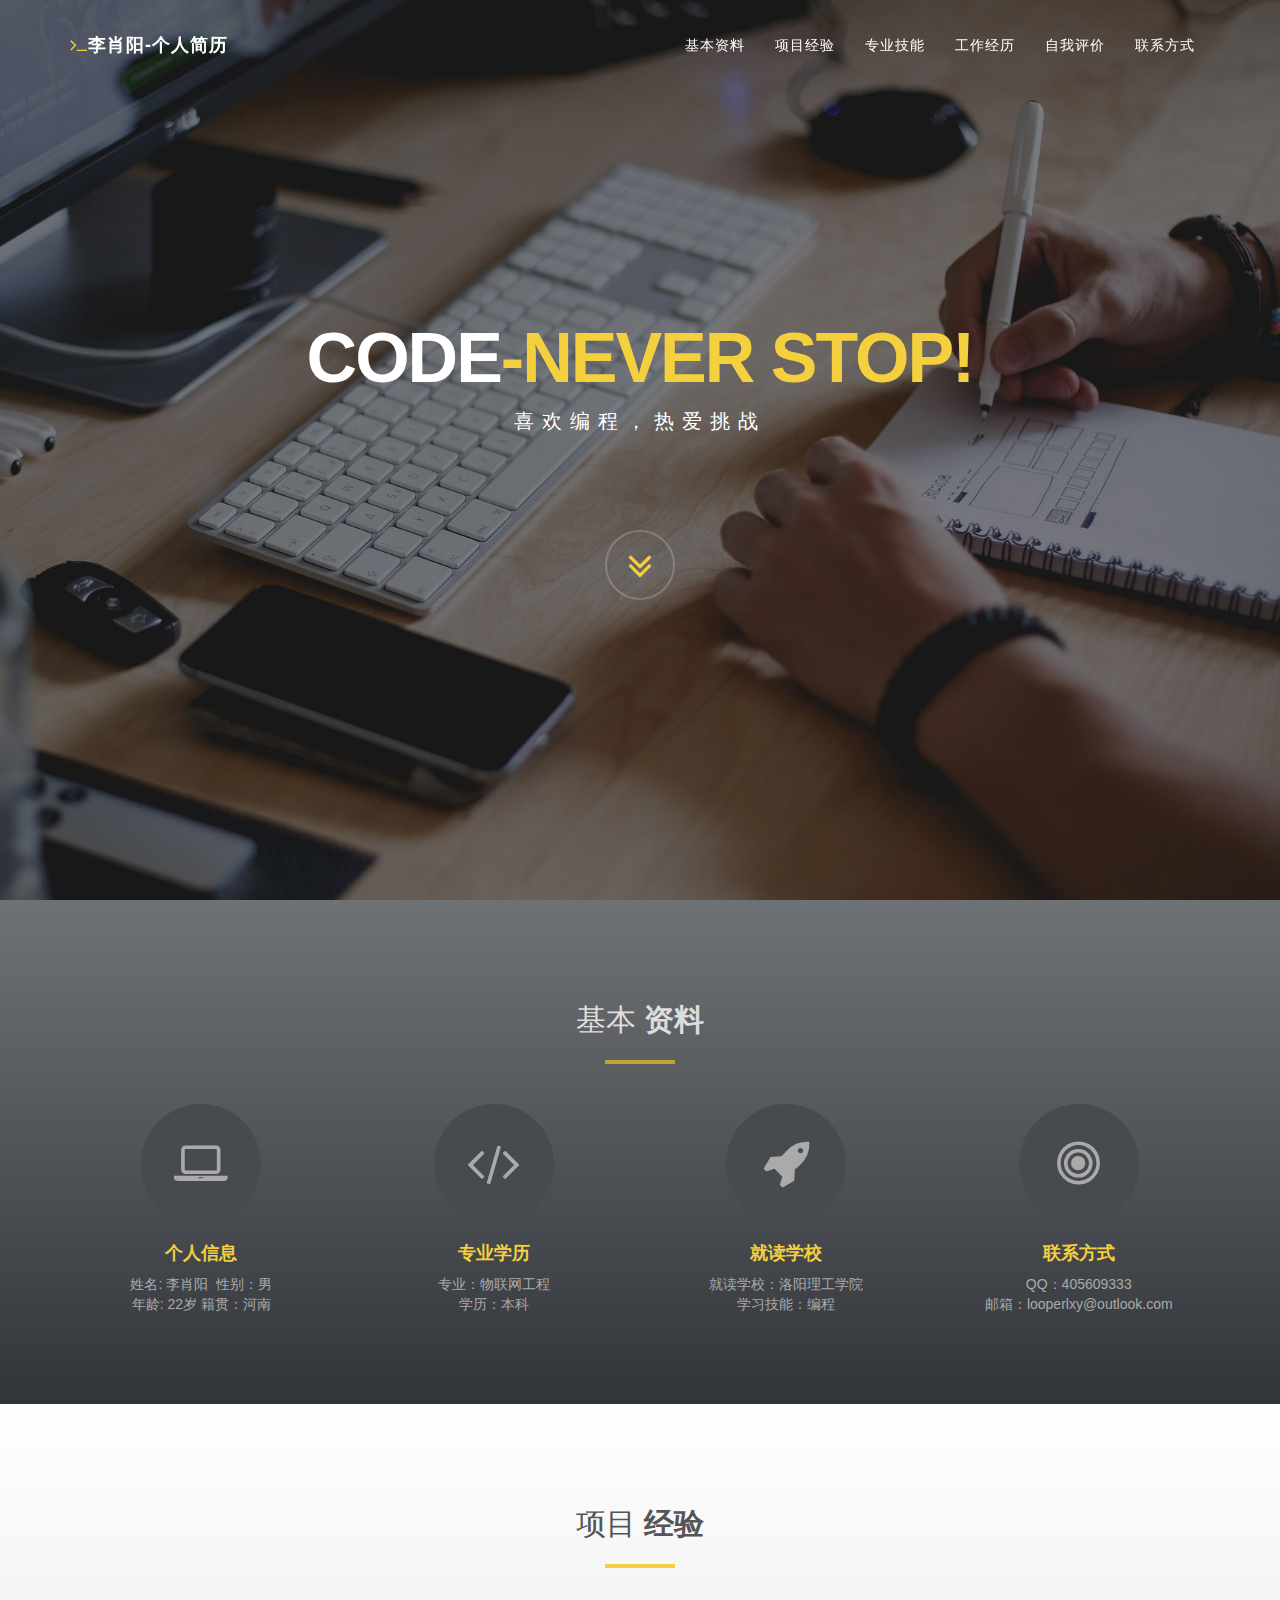
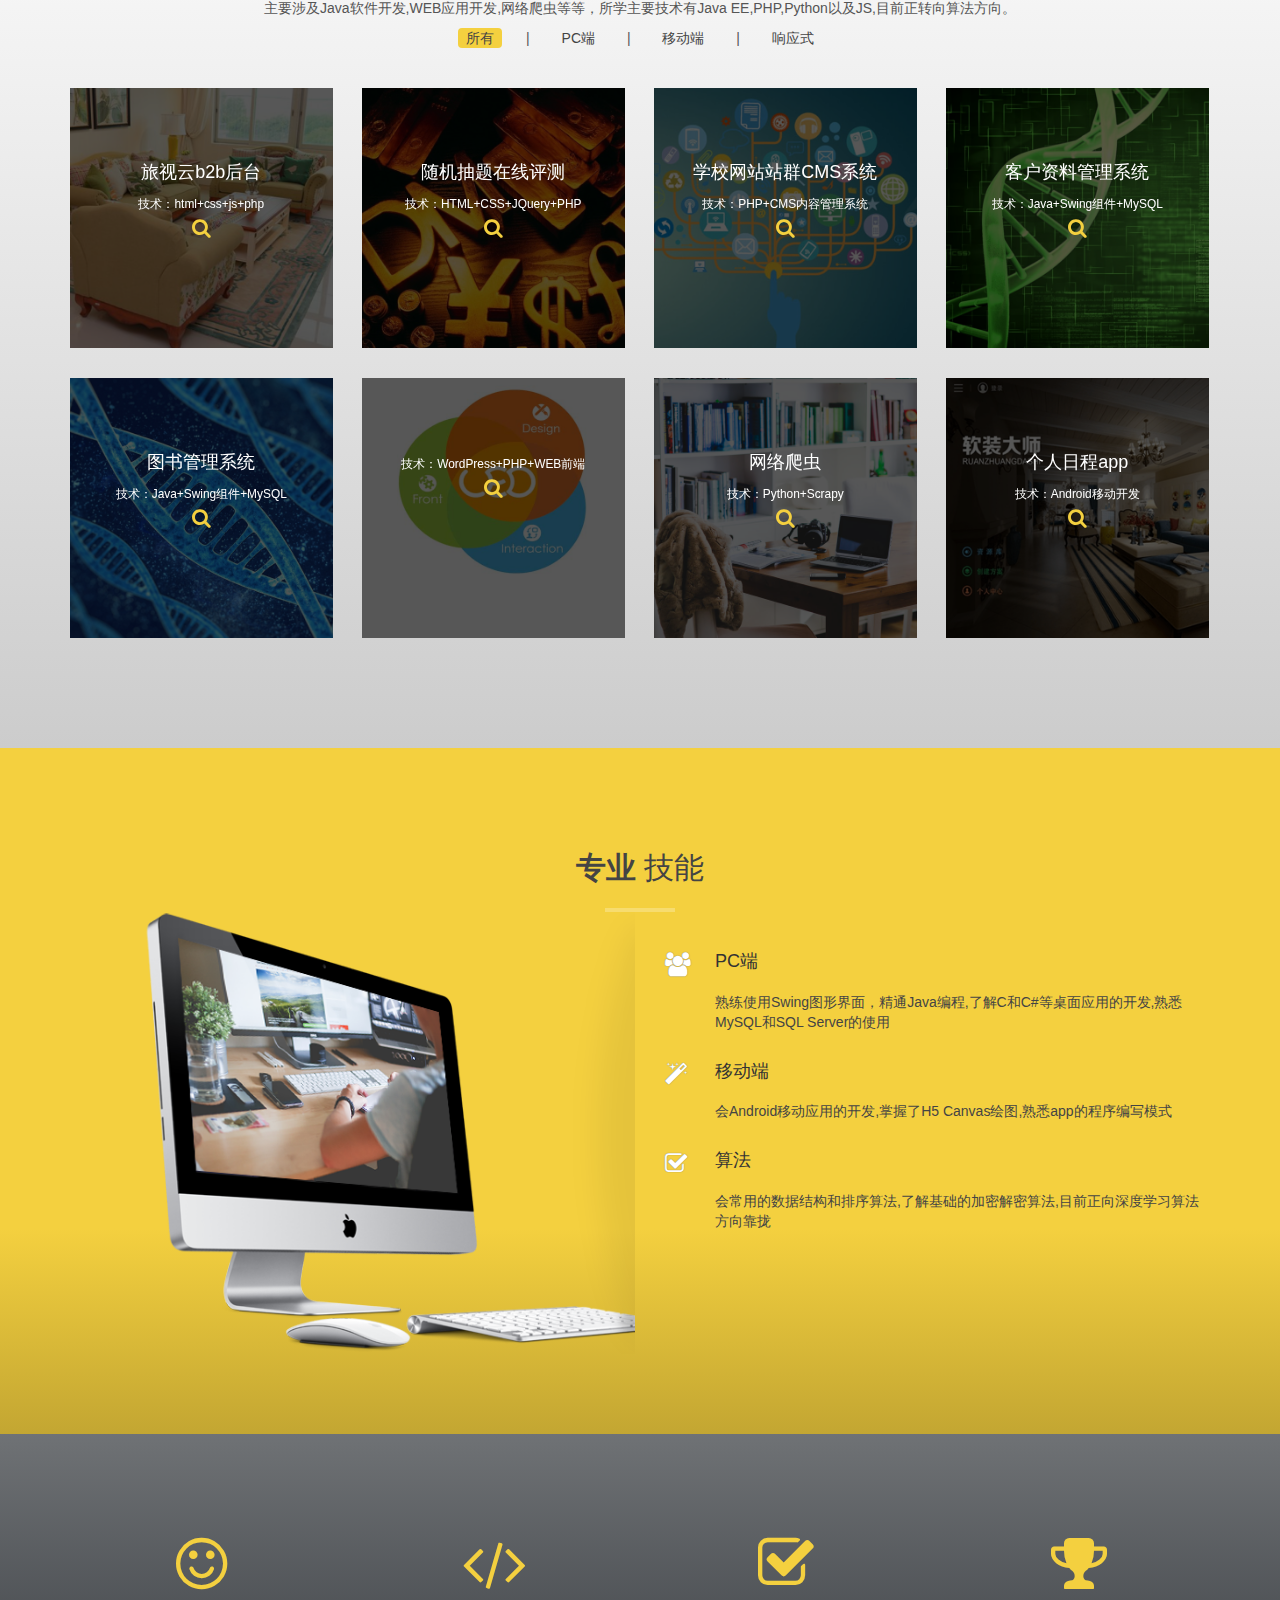
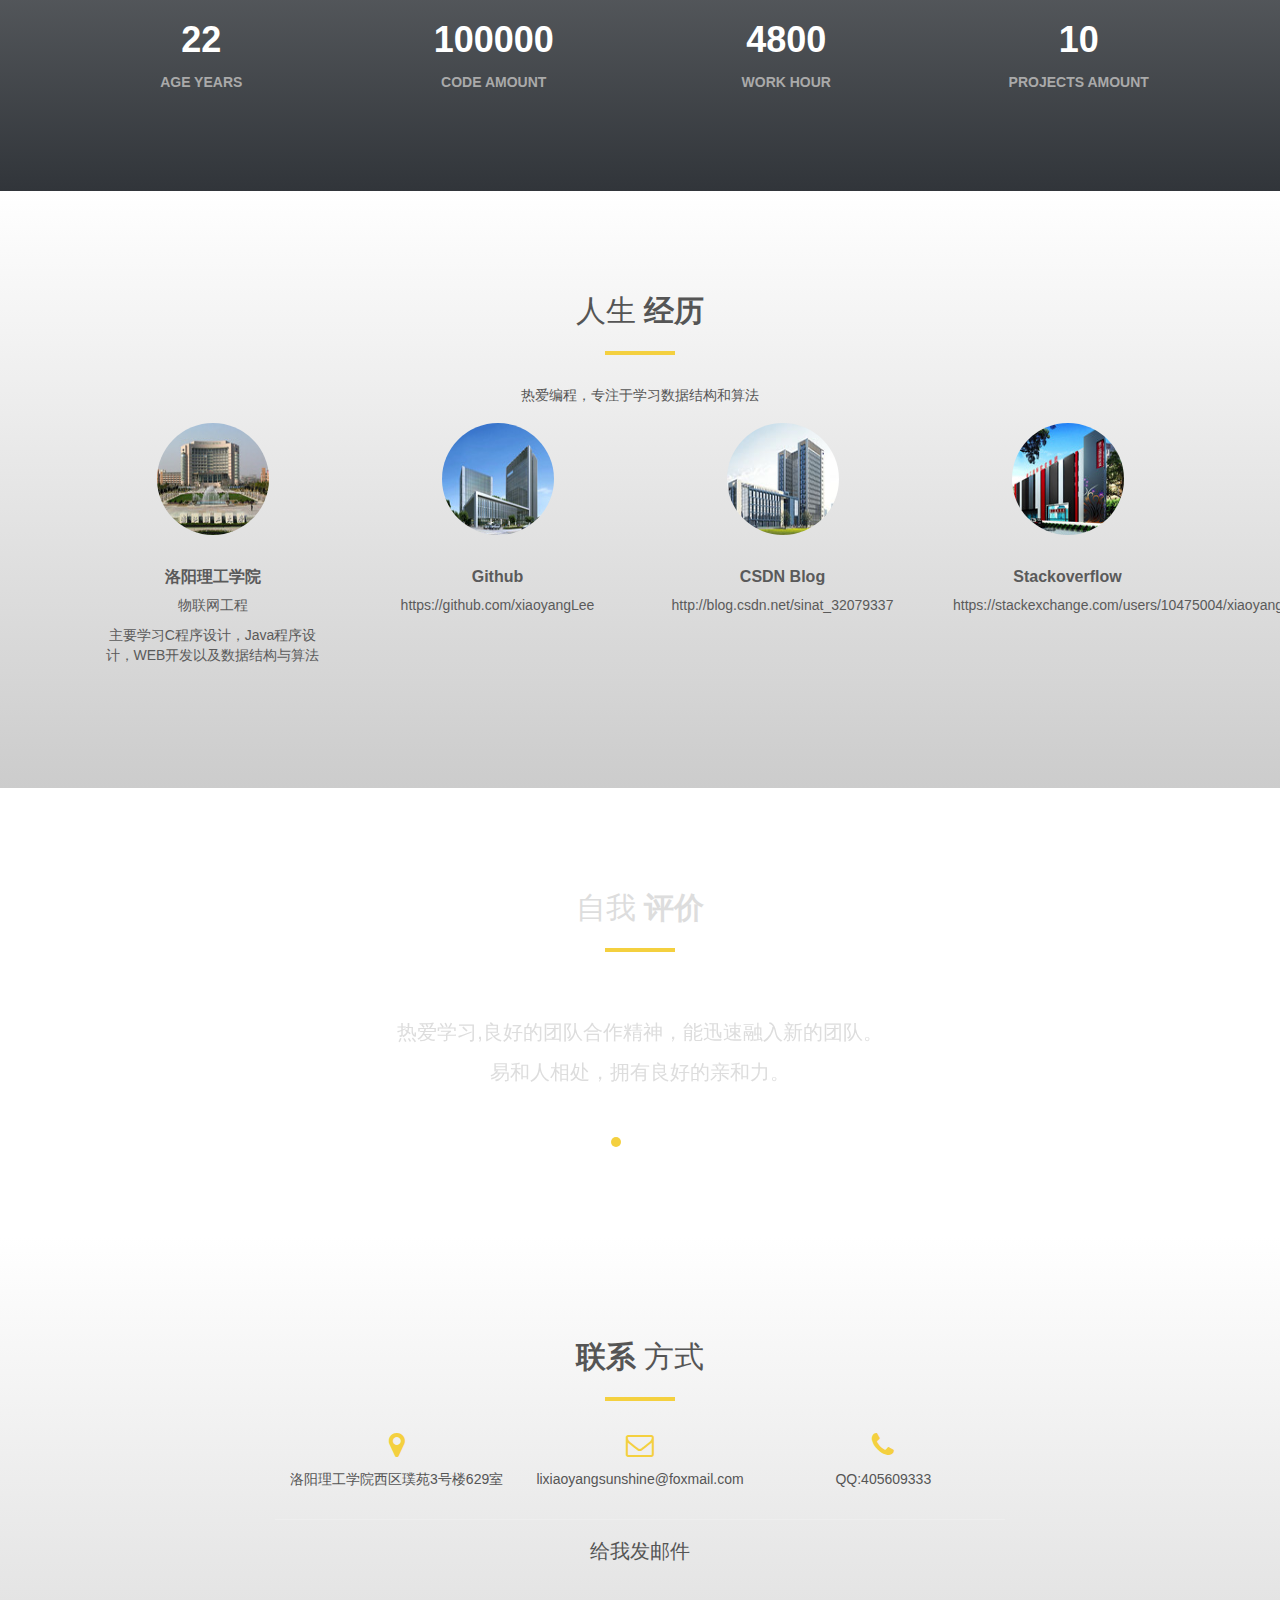
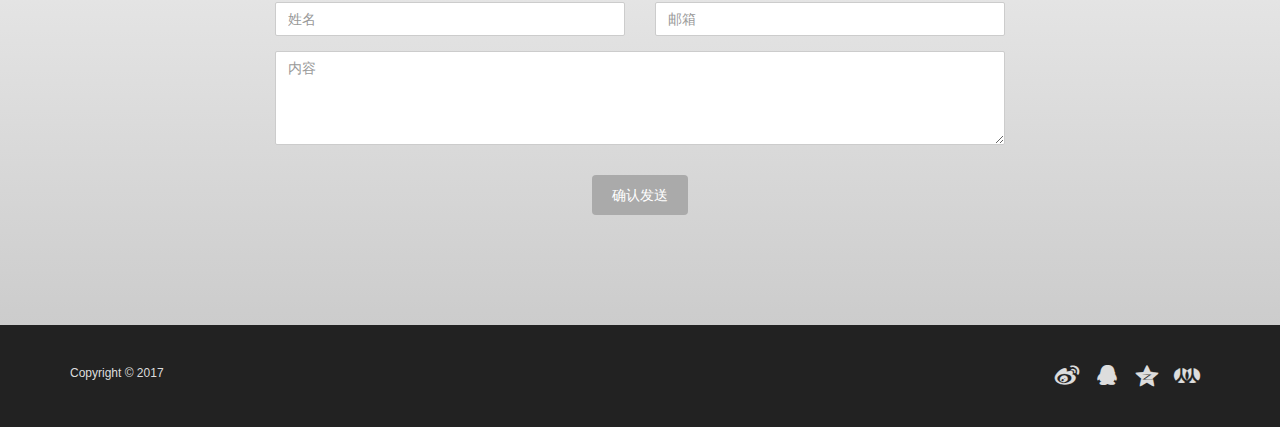
<file: index.html>
<!DOCTYPE html>
<html lang="en">
<head>
<meta charset="utf-8">
<meta name="viewport" content="width=device-width, initial-scale=1">
<title>Welcome to my personal page</title>
<meta name="description" content="个人简历描述">
<meta name="keywords" content="关键词" />

<!-- Favicons
    ================================================== -->

<link rel="shortcut icon" href="img/favicon_jianli.ico" type="image/x-icon">


<!-- Bootstrap -->
<link rel="stylesheet" type="text/css"  href="css/bootstrap.css">
<link rel="stylesheet" type="text/css" href="fonts/font-awesome/css/font-awesome.css">

<!-- Slider
    ================================================== -->
<link href="css/owl.carousel.css" rel="stylesheet" media="screen">
<link href="css/owl.theme.css" rel="stylesheet" media="screen">

<!-- Stylesheet
    ================================================== -->
<link rel="stylesheet" type="text/css"  href="css/style.css">
<link rel="stylesheet" type="text/css" href="css/prettyPhoto.css">

<link rel="stylesheet" type="text/css" href="fonts/sns_fonts/iconfont.css">


<!-- HTML5 shim and Respond.js for IE8 support of HTML5 elements and media queries -->
<!-- WARNING: Respond.js doesn't work if you view the page via file:// -->
<!--[if lt IE 9]>
      <script src="https://oss.maxcdn.com/html5shiv/3.7.2/html5shiv.min.js"></script>
      <script src="https://oss.maxcdn.com/respond/1.4.2/respond.min.js"></script>
    <![endif]-->
</head>
<body id="page-top" data-spy="scroll" data-target=".navbar-fixed-top">
    <!-- Navigation -->
    <nav class="navbar navbar-custom navbar-fixed-top" role="navigation">
        <div class="container">
            <div class="navbar-header">
                <button type="button" class="navbar-toggle" data-toggle="collapse" data-target=".navbar-main-collapse">
                    <i class="fa fa-bars"></i>
                </button>
                <a class="navbar-brand page-scroll" href="#page-top"><i class="fa fa-terminal"></i>李肖阳-个人简历</a>
            </div>

            <!-- Collect the nav links, forms, and other content for toggling -->
            <div class="collapse navbar-collapse navbar-right navbar-main-collapse">
                <ul class="nav navbar-nav">
                    <!-- Hidden li included to remove active class from about link when scrolled up past about section -->
                    <li class="hidden">
                        <a href="#page-top"></a>
                    </li>
                    <li>
                        <a class="page-scroll" href="#services">基本资料</a>
                    </li>
                    <li>
                        <a class="page-scroll" href="#works">项目经验</a>
                    </li>                    
                    <li>
                        <a class="page-scroll" href="#about">专业技能</a>
                    </li>                    
                    <li>
                        <a class="page-scroll" href="#team">工作经历</a>
                    </li>
                    <li>
                        <a class="page-scroll" href="#testimonials">自我评价</a>
                    </li>                    
                    <li>
                        <a class="page-scroll" href="#contact">联系方式</a>
                    </li>
                </ul>
            </div>
            <!-- /.navbar-collapse -->
        </div>
        <!-- /.container -->
    </nav>

<!-- Header -->
    <header class="intro">
        <div class="intro-body">
            <div class="container">
                <div class="row">
                    <div class="col-md-8 col-md-offset-2">
                        <h1>CODE<span class="brand-heading">-Never Stop!</span></h1>
                        <p class="intro-text">喜欢编程，热爱挑战</p>
                        <a href="#services" class="btn btn-circle page-scroll">
                            <i class="fa fa-angle-double-down animated"></i>
                        </a>
                    </div>
                </div>
            </div>
        </div>
    </header>
<div class="copyrights"> <a href="#" >软件工程师</a></div>
<!-- Services Section -->
<div id="services" class="text-center">
  <div class="container">
    <div class="section-title center">
      <h2>基本 <strong>资料</strong></h2>
      <hr>
      </div>
    <div class="space"></div>
    <div class="row">
      <div class="col-md-3 col-sm-6 service"> <i class="fa fa-laptop"></i>
        <h4><strong>个人信息</strong></h4>
        <p>
		姓名: 李肖阳 &nbsp;性别：男</br>
		年龄: 22岁 籍贯：河南
		</p>
      </div>
      <div class="col-md-3 col-sm-6 service"> <i class="fa fa-code"></i>
        <h4><strong>专业学历</strong></h4>
        <p>
		专业：物联网工程</br>
		学历：本科</br>
		
		</p>
      </div>
      <div class="col-md-3 col-sm-6 service"> <i class="fa fa-rocket"></i>
        <h4><strong>就读学校</strong></h4>
        <p>
		  就读学校：洛阳理工学院</br>
		  学习技能：编程
		</p>
      </div>
      <div class="col-md-3 col-sm-6 service"> <i class="fa fa-bullseye"></i>
        <h4><strong>联系方式</strong></h4>
        <p>QQ：405609333</br>
		  邮箱：looperlxy@outlook.com</p>
      </div>
    </div>
  </div>
</div>
<!-- Portfolio Section -->
<div id="works">
  <div class="container"> <!-- Container -->
    <div class="section-title text-center center">
      <h2>项目 <strong>经验</strong></h2>
      <hr>
      <div class="clearfix"></div>
      <p>主要涉及Java软件开发,WEB应用开发,网络爬虫等等，所学主要技术有Java EE,PHP,Python以及JS,目前正转向算法方向。</p>
    </div>
    <div class="categories">
      <ul class="cat">
        <li>
          <ol class="type">
            <li><a href="#" data-filter="*" class="active">所有</a></li>
            <li><a href="#" data-filter=".web">PC端</a></li>
            <li><a href="#" data-filter=".app">移动端</a></li>
            <li><a href="#" data-filter=".branding">响应式</a></li>
          </ol>
        </li>
      </ul>
      <div class="clearfix"></div>
    </div>
    <div class="row">
      <div class="portfolio-items">
	  
        <div class="col-sm-6 col-md-3 col-lg-3 web">
          <div class="portfolio-item">
            <div class="hover-bg">
              <div class="hover-text">
                <h4><a href='https://github.com/xiaoyangLee' target='_blank' title="旅视云b2b后台">旅视云b2b后台</a></h4>
                <small>技术：html+css+js+php</small>
                <div class="clearfix"></div>
                <i class="fa fa-search"></i> </div>
              <img src="img/portfolio/01.jpg" class="img-responsive" alt="旅视云b2b后台"></div>
          </div>
        </div>
		
        <div class="col-sm-6 col-md-3 col-lg-3 web">
          <div class="portfolio-item">
            <div class="hover-bg">
              <div class="hover-text">
                <h4><a href="https://github.com/xiaoyangLee" target='_blank' title="随机抽题在线评测">随机抽题在线评测</a></h4>
                <small>技术：HTML+CSS+JQuery+PHP</small>
                <div class="clearfix"></div>
                <i class="fa fa-search"></i> </div>
              <img src="img/portfolio/02.jpg" class="img-responsive" alt="随机抽题在线评测"></div>
          </div>
        </div>
		
        <div class="col-sm-6 col-md-3 col-lg-3 web">
          <div class="portfolio-item">
            <div class="hover-bg">
              <div class="hover-text">
                <h4><a href="https://github.com/xiaoyangLee" target='_blank' title="学校网站站群CMS系统">学校网站站群CMS系统</a></h4>
                <small>技术：PHP+CMS内容管理系统</small>
                <div class="clearfix"></div>
                <i class="fa fa-search"></i> </div>
              <img src="img/portfolio/03.jpg" class="img-responsive" alt="学校网站站群CMS系统"></div>
          </div>
        </div>
		
        <div class="col-sm-6 col-md-3 col-lg-3 web">
          <div class="portfolio-item">
            <div class="hover-bg">
              <div class="hover-text">
                <h4><a href='https://github.com/xiaoyangLee/CustomerInfoManager' target='_blank' title="客户资料管理系统">客户资料管理系统</h4>
                <small>技术：Java+Swing组件+MySQL</small>
                <div class="clearfix"></div>
                <i class="fa fa-search"></i> </div>
              <img src="img/portfolio/04.jpg" class="img-responsive" alt="客户资料管理系统"></div>
          </div>
        </div>
        <div class="col-sm-6 col-md-3 col-lg-3 web">
          <div class="portfolio-item">
            <div class="hover-bg">
              <div class="hover-text">
                <h4><a href='https://github.com/xiaoyangLee/BookManager' target='_blank' title="图书管理系统">图书管理系统</a></h4>
                <small>技术：Java+Swing组件+MySQL</small>
                <div class="clearfix"></div>
                <i class="fa fa-search"></i> </div>
              <img src="img/portfolio/05.jpg" class="img-responsive" alt="图书管理系统">
			  </div>
          </div>
        </div>
        <div class="col-sm-6 col-md-3 col-lg-3 branding">
          <div class="portfolio-item">
            <div class="hover-bg">
              <div class="hover-text">
                <h4><a href="www.lixiaoyang.tech" target='_blank' title="个人博客"></a></h4>
                <small>技术：WordPress+PHP+WEB前端</small>
                <div class="clearfix"></div>
                <i class="fa fa-search"></i> </div>
              <img src="img/portfolio/06.jpg" class="img-responsive" alt="个人博客"></div>
          </div>
        </div>
        <div class="col-sm-6 col-md-3 col-lg-3 branding app web">
          <div class="portfolio-item">
            <div class="hover-bg">
              <div class="hover-text">
                <h4><a href="https://github.com/xiaoyangLee/I-Love-Python" target='_blank' title="网络爬虫">网络爬虫</a></h4>
                <small>技术：Python+Scrapy</small>
                <div class="clearfix"></div>
                <i class="fa fa-search"></i> </div>
              <img src="img/portfolio/07.jpg" class="img-responsive" alt="网络爬虫"></div>
          </div>
        </div>
        <div class="col-sm-6 col-md-3 col-lg-3 web app">
          <div class="portfolio-item">
		  
            <div class="hover-bg"> 
              <div class="hover-text">
                <h4><a href='https://github.com/xiaoyangLee/PersonalSchedule' target='_blank' title="个人日程app">个人日程app</a></h4>
                <small>技术：Android移动开发</small>
                <div class="clearfix"></div>
                <i class="fa fa-search"></i> 
				</div>
              <img src="img/portfolio/08.jpg" class="img-responsive" alt="个人日程app">
		    </div>
          </div>
        </div>
      </div>
    </div>
  </div>
</div>
<!-- About Section -->
<div id="about">
  <div class="container">
    <div class="section-title text-center center">
      <h2><strong>专业</strong> 技能</h2>
      <hr>
    </div>
    <div class="row">
      <div class="col-md-6"> <img src="img/about.png" class="img-responsive"> </div>
      <div class="col-md-6">
        <div class="about-text"> <i class="fa fa-users"></i>
          <div class="padding-left"><h4>PC端</h4>
          <p>熟练使用Swing图形界面，精通Java编程,了解C和C#等桌面应用的开发,熟悉MySQL和SQL Server的使用</p></div>
          <i class="fa fa-magic"></i>
          <div class="padding-left"><h4>移动端</h4>
          <p>会Android移动应用的开发,掌握了H5 Canvas绘图,熟悉app的程序编写模式</p></div>
          <i class="fa fa-check-square-o"></i>
          <div class="padding-left"><h4>算法</h4>
          <p>会常用的数据结构和排序算法,了解基础的加密解密算法,目前正向深度学习算法方向靠拢</p></div>
        </div>
      </div>
    </div>
  </div>
</div>
	<div id="achivements" class="section dark-bg">
			<div class="container">	
				<div class="row">
					<div class="col-md-3 col-sm-3">
						<div class="achivement-box">
							<i class="fa fa-smile-o"></i>
							<span class="count">22</span>
							<h4>Age Years</h4>                            
						</div>
					</div> 
					<div class="col-md-3 col-sm-3">
						<div class="achivement-box">
							<i class="fa fa-code"></i>
							<span class="count">100000</span>
							<h4>Code Amount</h4>                            
						</div>
					</div> 
					<div class="col-md-3 col-sm-3">
						<div class="achivement-box">
							<i class="fa fa-check-square-o"></i>
							<span class="count">4800</span>
                            <h4>Work Hour</h4>
						</div>
					</div> 
					<div class="col-md-3 col-sm-3">
						<div class="achivement-box">
							<i class="fa fa-trophy"></i>
							<span class="count">10</span>
							<h4>Projects Amount</h4>                            
						</div>
					</div> 
				</div>
			</div>
		</div>
<!-- Team Section -->
<div id="team" class="text-center">
  <div class="container">
    <div class="section-title center">
      <h2>人生 <strong>经历</strong></h2>
      <hr>
      <p>热爱编程，专注于学习数据结构和算法</p>
    </div>
    <div id="row">
	
	<div class="col-md-3 col-sm-6">
        <div class="thumbnail"> <img src="img/team/02.jpg" alt="洛阳理工学院" class="img-circle team-img">
          <div class="caption">
            <h3>洛阳理工学院</h3>
            <p>物联网工程</p>
            <p>主要学习C程序设计，Java程序设计，WEB开发以及数据结构与算法</p>
          </div>
        </div>
      </div>
	
      <div class="col-md-3 col-sm-6">
        <div class="thumbnail"> <img src="img/team/01.jpg" alt="github" class="img-circle team-img">
          <div class="caption">
            <h3>Github</h3>
            <p>https://github.com/xiaoyangLee </p>
          </div>
        </div>
      </div>
	  
      
	  
      <div class="col-md-3 col-sm-6">
        <div class="thumbnail"> <img src="img/team/03.jpg" alt="CSDN" class="img-circle team-img">
          <div class="caption">
            <h3>CSDN Blog</h3>
            <p>http://blog.csdn.net/sinat_32079337</p>
          </div>
        </div>
      </div>
      <div class="col-md-3 col-sm-6">
        <div class="thumbnail"> <img src="img/team/04.jpg" alt="Stackoverflow" class="img-circle team-img">
          <div class="caption">
            <h3>Stackoverflow</h3>
            <p>https://stackexchange.com/users/10475004/xiaoyanglee </p>
          </div>
        </div>
      </div>
    </div>
  </div>
</div>
<!-- Testimonials Section -->
<div id="testimonials" class="text-center">
  <div class="container">
    <div class="section-title center">
      <h2>自我 <strong>评价</strong></h2>
      <hr>
    </div>
    <div class="row">
      <div class="col-md-8 col-md-offset-2">
        <div id="testimonial" class="owl-carousel owl-theme">
          <div class="item">       
            <p>
			热爱学习,良好的团队合作精神，能迅速融入新的团队。</br>易和人相处，拥有良好的亲和力。
			</p>
          </div>
          <div class="item">
            <p>
			有强烈的责任感，工作踏实，性格开朗乐观，积极上进，吃苦耐劳。</br>能在较大的压力下保持良好的工作状态，善于自我调节。
			</p>
          </div>
          <div class="item">
            <p>
			非常热爱编程，喜欢钻研新的技术，喜欢接受各种不同的挑战。</br>具有很强的自学能力和良好的学习方法。
			</p>
          </div>
        </div>
      </div>
    </div>
  </div>
</div>

<!-- Contact Section -->
<div id="contact" class="text-center">
  <div class="container">
    <div class="section-title center">
      <h2><strong>联系</strong> 方式</h2>
      <hr>
    </div>
    <div class="col-md-8 col-md-offset-2">
      <div class="col-md-4"> <i class="fa fa-map-marker fa-2x"></i>
        <p>洛阳理工学院西区璞苑3号楼629室</p>
      </div>
      <div class="col-md-4"> <i class="fa fa-envelope-o fa-2x"></i>
        <p>lixiaoyangsunshine@foxmail.com</p>
      </div>
      <div class="col-md-4"> <i class="fa fa-phone fa-2x"></i>
        <p>QQ:405609333</p>
      </div>
      <hr>
      <div class="clearfix"></div>
    </div>
    <div class="col-md-8 col-md-offset-2">
      <hr>
      <h3>给我发邮件</h3>
      <form name="sentMessage" id="contactForm" novalidate>
        <div class="row">
          <div class="col-md-6">
            <div class="form-group">
              <input type="text" id="name" class="form-control" placeholder="姓名" required="required">
              <p class="help-block text-danger"></p>
            </div>
          </div>
          <div class="col-md-6">
            <div class="form-group">
              <input type="email" id="email" class="form-control" placeholder="邮箱" required="required">
              <p class="help-block text-danger"></p>
            </div>
          </div>
        </div>
        <div class="form-group">
          <textarea name="message" id="message" class="form-control" rows="4" placeholder="内容" required></textarea>
          <p class="help-block text-danger"></p>
        </div>
        <div id="success"></div>
        <button type="submit" class="btn btn-default">确认发送</button>
      </form>
    </div>
  </div>
</div>
</div>
<nav id="footer">
  <div class="container">
    <div class="pull-left fnav">
      <p>Copyright &copy; 2017 
    </div>
    <div class="pull-right fnav">
      <ul class="footer-social">
	      <li><i class="icon iconfont">&#xe66e;</i></li>
        <li><i class="icon iconfont">&#xe629;</i></li>
        <li><i class="icon iconfont">&#xe616;</i></li>
        <li><i class="icon iconfont">&#xe66b;</i></li>
      </ul>
    </div>
  </div>
</nav>

<!-- jQuery (necessary for Bootstrap's JavaScript plugins) --> 
<script type="text/javascript" src="js/jquery.1.11.1.js"></script> 
<!-- Include all compiled plugins (below), or include individual files as needed --> 
<script type="text/javascript" src="js/bootstrap.js"></script> 
<script type="text/javascript" src="js/SmoothScroll.js"></script> 
<script type="text/javascript" src="js/jquery.prettyPhoto.js"></script> 
<script type="text/javascript" src="js/jquery.isotope.js"></script> 
<script type="text/javascript" src="js/jquery.counterup.js"></script> 
<script type="text/javascript" src="js/waypoints.js"></script>
<script type="text/javascript" src="js/jqBootstrapValidation.js"></script> 
<script type="text/javascript" src="js/contact_me.js"></script>
<script src="js/owl.carousel.js"></script>

<!-- Javascripts
    ================================================== --> 
<script type="text/javascript" src="js/main.js"></script>

<script>
 $(function()
 {
 var u = navigator.userAgent;
if (u.indexOf('Android') > -1 || u.indexOf('Linux') > -1||u.indexOf('iPhone') > -1||u.indexOf('Windows Phone') > -1||navigator.userAgent.indexOf("iPad")>-1) {
   $(".hover-bg .hover-text").css({'opacity':'1'});
   
   $(".hover-bg .hover-text>h4").css({'opacity':'1','-webkit-transform':'translateY(0)','transform':'translateY(0)'});
   
   $(".hover-bg .hover-text>i").css({'opacity':'1'});
} 
    
 });
  
</script>
</body>
</html>
</file>
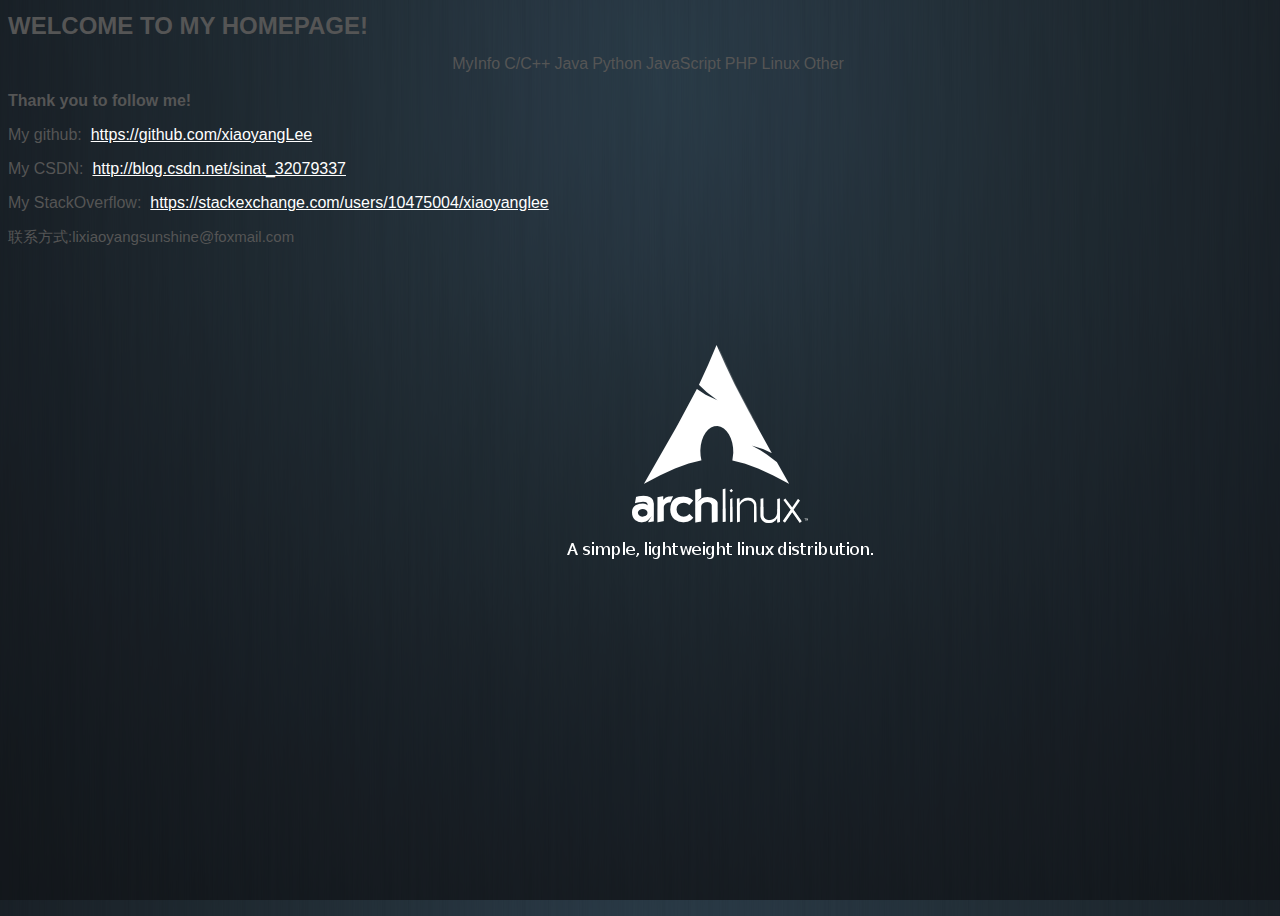
<file: Myinfo.html>
﻿<!DOCTYPE html>
<html>
<head>
	<meta charset="utf-8">
	<title>Welcome to My HomePage!</title>
	<link rel="stylesheet" type="text/css" href="./css/style.css">
</head>
<body background="./images/arclinux.jpg">
<p><h2>Welcome to My HomePage!</h2></p>
<table border="0px"  align="center">
	<tr>
	<td>MyInfo</td>
	<td>C/C++</td>
	<td>Java</td>
	<td>Python</td>
	<td>JavaScript</td>
	<td>PHP</td>
		<td>Linux</td>
		<td>
			Other
		</td>
	</tr>
</table>
<div>
	<p><h3>Thank you to follow me!</h3></p>
<p>My github:&nbsp;&nbsp;<a href="https://github.com/xiaoyangLee" target="_blank">https://github.com/xiaoyangLee</a></p>
<p>My CSDN:&nbsp;&nbsp;<a href="http://blog.csdn.net/sinat_32079337" target="_blank">http://blog.csdn.net/sinat_32079337</a></p>
<p>My StackOverflow:&nbsp;&nbsp;<a href="https://stackexchange.com/users/10475004/xiaoyanglee" target="_blanks">https://stackexchange.com/users/10475004/xiaoyanglee</a></p>
</div>
<div class="bottomdiv">
	<p style="font-size: 15px">联系方式:lixiaoyangsunshine@foxmail.com</p>
</div>
</body>
</html>
</file>
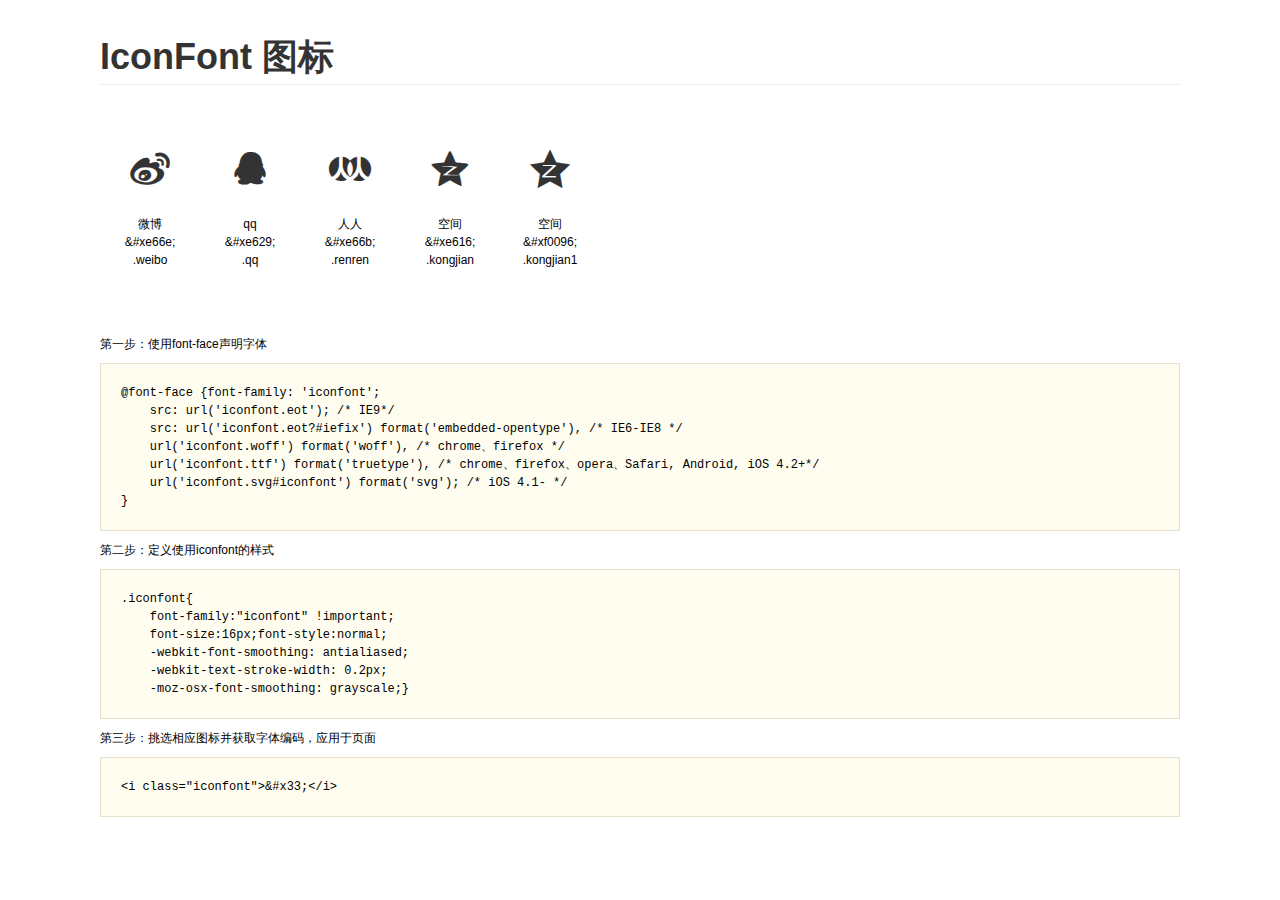
<file: fonts/sns_fonts/demo.html>
<!DOCTYPE html>
<html>
<head>
    <meta charset="utf-8"/>
    <title>IconFont</title>
    <link rel="stylesheet" href="demo.css">
    <link rel="stylesheet" href="iconfont.css">
</head>
<body>
    <div class="main">
        <h1>IconFont 图标</h1>
        <ul class="icon_lists clear">
            
                <li>
                <i class="icon iconfont">&#xe66e;</i>
                    <div class="name">微博</div>
                    <div class="code">&amp;#xe66e;</div>
                    <div class="fontclass">.weibo</div>
                </li>
            
                <li>
                <i class="icon iconfont">&#xe629;</i>
                    <div class="name">qq</div>
                    <div class="code">&amp;#xe629;</div>
                    <div class="fontclass">.qq</div>
                </li>
            
                <li>
                <i class="icon iconfont">&#xe66b;</i>
                    <div class="name">人人</div>
                    <div class="code">&amp;#xe66b;</div>
                    <div class="fontclass">.renren</div>
                </li>
            
                <li>
                <i class="icon iconfont">&#xe616;</i>
                    <div class="name">空间</div>
                    <div class="code">&amp;#xe616;</div>
                    <div class="fontclass">.kongjian</div>
                </li>
            
                <li>
                <i class="icon iconfont">&#xf0096;</i>
                    <div class="name">空间</div>
                    <div class="code">&amp;#xf0096;</div>
                    <div class="fontclass">.kongjian1</div>
                </li>
            
        </ul>


        <div class="helps">
            第一步：使用font-face声明字体
            <pre>
@font-face {font-family: 'iconfont';
    src: url('iconfont.eot'); /* IE9*/
    src: url('iconfont.eot?#iefix') format('embedded-opentype'), /* IE6-IE8 */
    url('iconfont.woff') format('woff'), /* chrome、firefox */
    url('iconfont.ttf') format('truetype'), /* chrome、firefox、opera、Safari, Android, iOS 4.2+*/
    url('iconfont.svg#iconfont') format('svg'); /* iOS 4.1- */
}
</pre>
第二步：定义使用iconfont的样式
            <pre>
.iconfont{
    font-family:"iconfont" !important;
    font-size:16px;font-style:normal;
    -webkit-font-smoothing: antialiased;
    -webkit-text-stroke-width: 0.2px;
    -moz-osx-font-smoothing: grayscale;}
</pre>
第三步：挑选相应图标并获取字体编码，应用于页面
<pre>
&lt;i class="iconfont"&gt;&amp;#x33;&lt;/i&gt;
</pre>
        </div>

    </div>
</body>
</html>
</file>
<file: css/style.css>
body, html {
	font-family: microsoft yahei, sans-serif;
	text-rendering: optimizeLegibility !important;
	-webkit-font-smoothing: antialiased !important;
	color: #555;
	width: 100% !important;
	height: 100% !important;
}
h1 {
	font-weight: 700;
}
h1 strong {
	font-weight: 900;
}
h2 {
	text-transform: uppercase;
	line-height: 20px;
	margin: 0;
}
h3 {
	font-size: 16px;
	font-weight: 700;
}
h5 {
	text-transform: uppercase;
	font-weight: 700;
	line-height: 20px;
}
p {
	font-family: microsoft yahei, sans-serif;
}
p.intro {
	font-size: 16px;
	margin: 12px 0 0;
	line-height: 24px;
	font-family: 'Open Sans', sans-serif;
}
a {
	color: #fff;
}
a:hover, a:focus {
	text-decoration: none;
	color: #F4D03F;
}
ul, ol {
	list-style: none;
}
.clearfix:after {
	visibility: hidden;
	display: block;
	font-size: 0;
	content: " ";
	clear: both;
	height: 0;
}
.clearfix {
	display: inline-block;
}
* html .clearfix {
	height: 1%;
}
.clearfix {
	display: block;
}
ul, ol {
	padding: 0;
	webkit-padding: 0;
	moz-padding: 0;
}
/* Navigation */
.navbar-custom {
	margin-bottom: 0;
	text-transform: uppercase;
	background-color: #000;
}
.navbar-custom .navbar-brand {
	font-weight: 600;
}
.navbar-custom .navbar-brand i.fa {
	color: #F4D03F;
}
.navbar-custom .navbar-brand:focus {
	outline: 0;
}
.navbar-custom .navbar-brand .navbar-toggle {
	padding: 4px 6px;
	font-size: 16px;
	color: #fff;
}
.navbar-custom .navbar-brand .navbar-toggle:focus, .navbar-custom .navbar-brand .navbar-toggle:active {
	outline: 0;
}
.navbar-custom a {
	color: #fff;
}
.navbar-custom .nav li a {
	-webkit-transition: background .3s ease-in-out;
	-moz-transition: background .3s ease-in-out;
	transition: background .3s ease-in-out;
}
.navbar-custom .nav li a:hover {
	outline: 0;
	color: #F4D03F;
	background-color: transparent;
}
.navbar-custom .nav li a:focus, .navbar-custom .nav li a:active {
	outline: 0;
	background-color: transparent;
	color: #F4D03F;
}
.navbar-custom .nav li.active {
	outline: 0;
}
.navbar-custom .nav li.active a {
	background-color: rgba(255,255,255,.3);
}
.navbar-custom .nav li.active a:hover {
	color: #fff;
}

@media(min-width:768px) {
.navbar-custom {
	padding: 20px 0;
	border-bottom: 0;
	letter-spacing: 1px;
	background: 0 0;
	-webkit-transition: background .5s ease-in-out, padding .5s ease-in-out;
	-moz-transition: background .5s ease-in-out, padding .5s ease-in-out;
	transition: background .5s ease-in-out, padding .5s ease-in-out;
}
.navbar-custom.top-nav-collapse {
	padding: 0;
	background: #000;
}
}
.copyrights{text-indent:-9999px;height:0;line-height:0;font-size:0;overflow:hidden;}
/* Home Style */
.intro {
	display: table;
	width: 100%;
	height: 100%;
	padding: 100px 0;
	text-align: center;
	color: #fff;
	background: url(../img/intro-bg.jpg) no-repeat bottom center;
	background-color: #000;
	-webkit-background-size: cover;
	-moz-background-size: cover;
	background-size: cover;
	-o-background-size: cover;
}
.intro .intro-body {
	display: table-cell;
	vertical-align: middle;
}
.intro .intro-body .brand-heading {
	color: #F4D03F;
	text-transform: uppercase;
	letter-spacing: -2px;
}
.intro .intro-body .intro-text {
	font-size: 18px;
}

@media(min-width:768px) {
.intro {
	height: 100%;
	padding: 0;
}
.intro .intro-body H1 {
	font-size: 70px;
	font-weight: 700;
	letter-spacing: -2px;
}
.intro .intro-body .intro-text {
	font-size: 20px;
	text-transform: uppercase;
	letter-spacing: 8px;
	margin-bottom: 50px;
}
}
.btn-circle {
	width: 70px;
	height: 70px;
	margin-top: 45px;
	padding: 7px 16px;
	border: 2px solid rgba(255,255,255,.2);
	border-radius: 100%!important;
	font-size: 40px;
	color: #F4D03F;
	background: 0 0;
	-webkit-transition: background .3s ease-in-out;
	-moz-transition: background .3s ease-in-out;
	transition: background .3s ease-in-out;
	margin-bottom: 0px;
}
.btn-circle:hover, .btn-circle:focus {
	outline: 0;
	color: #F4D03F;
	background: rgba(255,255,255,.1);
}
.btn-circle i.animated {
	-webkit-transition-property: -webkit-transform;
	-webkit-transition-duration: 1s;
	-moz-transition-property: -moz-transform;
	-moz-transition-duration: 1s;
}
.btn-circle:hover i.animated {
	-webkit-animation-name: pulse;
	-moz-animation-name: pulse;
	-webkit-animation-duration: 1.5s;
	-moz-animation-duration: 1.5s;
	-webkit-animation-iteration-count: infinite;
	-moz-animation-iteration-count: infinite;
	-webkit-animation-timing-function: linear;
	-moz-animation-timing-function: linear;
}
 @-webkit-keyframes pulse {
 0% {
 -webkit-transform: scale(1);
 transform: scale(1);
}
 50% {
 -webkit-transform: scale(1.2);
 transform: scale(1.2);
}
 100% {
 -webkit-transform: scale(1);
 transform: scale(1);
}
}
 @-moz-keyframes pulse {
 0% {
 -moz-transform: scale(1);
 transform: scale(1);
}
 50% {
 -moz-transform: scale(1.2);
 transform: scale(1.2);
}
 100% {
 -moz-transform: scale(1);
 transform: scale(1);
}
}
.section-title.center {
	padding: 30px 0 0 0;
}
.section-title h2, .section-title.center h2 {
	font-weight: 400;
	margin-bottom: 30px;
}
.section-title.center hr {
	height: 4px;
	width: 70px;
	text-align: center;
	position: relative;
	background: #F4D03F;
	margin: 0 auto;
	margin-bottom: 30px;
	border: 0;
}
/* About Section */
#about {
	padding: 80px 0;
	color: #444;
	background: #f4d03f; /* Old browsers */
	background: -moz-linear-gradient(top, #f4d03f 70%, #c3a632 100%); /* FF3.6+ */
	background: -webkit-gradient(linear, left top, left bottom, color-stop(70%, #f4d03f), color-stop(100%, #c3a632)); /* Chrome,Safari4+ */
	background: -webkit-linear-gradient(top, #f4d03f 70%, #c3a632 100%); /* Chrome10+,Safari5.1+ */
	background: -o-linear-gradient(top, #f4d03f 70%, #c3a632 100%); /* Opera 11.10+ */
	background: -ms-linear-gradient(top, #f4d03f 70%, #c3a632 100%); /* IE10+ */
	background: linear-gradient(to bottom, #f4d03f 70%, #c3a632 100%); /* W3C */
filter: progid:DXImageTransform.Microsoft.gradient( startColorstr='#f4d03f', endColorstr='#c3a632', GradientType=0 ); /* IE6-9 */
}
#about .about-text {
	margin-left: 10px;
}
#about .section-title.center hr {
	background: #f7dc6f;
}
#about .padding-left {
	padding-left: 50px;
}
#about H4 {
	color: #333;
}
#about i.fa {
	float: left;
	display: block;
	margin-right: 15px;
	color: #fff;
	font-size: 24px;
	text-shadow: 0 0 1px #666;
}
#about img {
	margin-top: -30px;
	margin-left: 10px;
}
#about p {
	margin-top: 20px;
	margin-bottom: 30px;
}
/* Achivements Section */
#achivements {
	padding: 80px 0;
	color: #aaa;
	background: #6f7275; /* Old browsers */
	background: -moz-linear-gradient(top, #6f7275 0%, #31353a 100%); /* FF3.6+ */
	background: -webkit-gradient(linear, left top, left bottom, color-stop(0%, #6f7275), color-stop(100%, #31353a)); /* Chrome,Safari4+ */
	background: -webkit-linear-gradient(top, #6f7275 0%, #31353a 100%); /* Chrome10+,Safari5.1+ */
	background: -o-linear-gradient(top, #6f7275 0%, #31353a 100%); /* Opera 11.10+ */
	background: -ms-linear-gradient(top, #6f7275 0%, #31353a 100%); /* IE10+ */
	background: linear-gradient(to bottom, #6f7275 0%, #31353a 100%); /* W3C */
filter: progid:DXImageTransform.Microsoft.gradient( startColorstr='#6f7275', endColorstr='#31353a', GradientType=0 ); /* IE6-9 */
}
.achivement-box {
	text-align: center;
	margin: 20px 0;
}
.achivement-box i.fa {
	font-size: 60px;
	font-weight: 400;
	color: #F4D03F;
	margin-bottom: 20px;
}
.achivement-box h4 {
	font-size: 14px;
	font-weight: 700;
	text-transform: uppercase;
}
.achivement-box span.count {
	font-size: 36px;
	font-weight: 700;
	color: #fff;
	display: block;
}
/* Team Section */
#team {
	padding: 80px 0;
	background: #ffffff; /* Old browsers */
	background: -moz-linear-gradient(top, #ffffff 0%, #cccccc 100%); /* FF3.6+ */
	background: -webkit-gradient(linear, left top, left bottom, color-stop(0%, #ffffff), color-stop(100%, #cccccc)); /* Chrome,Safari4+ */
	background: -webkit-linear-gradient(top, #ffffff 0%, #cccccc 100%); /* Chrome10+,Safari5.1+ */
	background: -o-linear-gradient(top, #ffffff 0%, #cccccc 100%); /* Opera 11.10+ */
	background: -ms-linear-gradient(top, #ffffff 0%, #cccccc 100%); /* IE10+ */
	background: linear-gradient(to bottom, #ffffff 0%, #cccccc 100%); /* W3C */
 filter: progid:DXImageTransform.Microsoft.gradient( startColorstr='#ffffff', endColorstr='#cccccc', GradientType=0 ); /* IE6-9 */
}
img.img-circle.team-img {
	width: 120px;
	height: 120px;
	border: 4px solid transparent;
	transition: all 0.5s;
}
#team .thumbnail:hover>img.img-circle.team-img {
	border: 4px solid #F4D03F;
	font-size: medium;
}
#team .thumbnail {
	background: transparent;
	border: 0;
}
#team .thumbnail .caption {
	padding: 9px;
	color: #5a5a5a;
}
/* Services Section */
#services {
	padding: 80px 0;
	color: #aaa;
	background: #6f7275; /* Old browsers */
	background: -moz-linear-gradient(top, #6f7275 0%, #31353a 100%); /* FF3.6+ */
	background: -webkit-gradient(linear, left top, left bottom, color-stop(0%, #6f7275), color-stop(100%, #31353a)); /* Chrome,Safari4+ */
	background: -webkit-linear-gradient(top, #6f7275 0%, #31353a 100%); /* Chrome10+,Safari5.1+ */
	background: -o-linear-gradient(top, #6f7275 0%, #31353a 100%); /* Opera 11.10+ */
	background: -ms-linear-gradient(top, #6f7275 0%, #31353a 100%); /* IE10+ */
	background: linear-gradient(to bottom, #6f7275 0%, #31353a 100%); /* W3C */
filter: progid:DXImageTransform.Microsoft.gradient( startColorstr='#6f7275', endColorstr='#31353a', GradientType=0 ); /* IE6-9 */
}
#services .section-title.center hr {
	background: #c1a533;
}
#services H2 {
	color: #ddd;
}
#services H4 {
	color: #F4D03F;
	transition: all 0.5s;
}
.space {
	margin-top: 40px;
}
#services i.fa {
	font-size: 50px;
	width: 120px;
	height: 120px;
	padding: 34px 0;
	margin-bottom: 10px;
	border-radius: 50%;
	color: #aaa;
	background: #474b4f;
	-webkit-transition: all 0.5s ease-out;
	-moz-transition: all 0.5s ease-out;
	-ms-transition: all 0.5s ease-out;
	-o-transition: all 0.5s ease-out;
	transition: all 0.5s ease-out;
}
#services .service:hover > i.fa {
	color: #F4D03F;
	-webkit-transform: scale(1.3);
	-moz-transform: scale(1.3);
	-ms-transform: scale(1.3);
	-o-transform: scale(1.3);
	transform: scale(1.3);
}
/* Gallery Section 
==============================*/
#works {
	padding: 80px 0;
	background: #ffffff; /* Old browsers */
	background: -moz-linear-gradient(top, #ffffff 0%, #cccccc 100%); /* FF3.6+ */
	background: -webkit-gradient(linear, left top, left bottom, color-stop(0%, #ffffff), color-stop(100%, #cccccc)); /* Chrome,Safari4+ */
	background: -webkit-linear-gradient(top, #ffffff 0%, #cccccc 100%); /* Chrome10+,Safari5.1+ */
	background: -o-linear-gradient(top, #ffffff 0%, #cccccc 100%); /* Opera 11.10+ */
	background: -ms-linear-gradient(top, #ffffff 0%, #cccccc 100%); /* IE10+ */
	background: linear-gradient(to bottom, #ffffff 0%, #cccccc 100%); /* W3C */
filter: progid:DXImageTransform.Microsoft.gradient( startColorstr='#ffffff', endColorstr='#cccccc', GradientType=0 ); /* IE6-9 */
}
.categories {
	padding-bottom: 30px;
	text-align: center;
}
ul.cat li {
	display: inline-block;
}
#works li.pull-right {
	margin-top: 10px;
}
ol.type li {
	display: inline-block;
	margin-left: 20px;
}
ol.type li:after {
	content: ' | ';
	margin-left: 20px;
}
ol.type li:last-child:after {
	content: '';
}
ol.type li a {
	color: #444;
	padding: 2px 8px;
}
ol.type li a.active {
	background: #F4D03F;
	padding: 2px 8px;
	border-radius: 4px;
}
ol.type li a:hover {
	background: #F4D03F;
	padding: 2px 8px;
	border-radius: 4px;
}
.isotope-item {
	z-index: 2
}
.isotope-hidden.isotope-item {
	z-index: 1
}
.isotope, .isotope .isotope-item {
	/* change duration value to whatever you like */
	-webkit-transition-duration: 0.8s;
	-moz-transition-duration: 0.8s;
	transition-duration: 0.8s;
}
.isotope-item {
	margin-right: -1px;
	-webkit-backface-visibility: hidden;
	backface-visibility: hidden;
}
.isotope {
	-webkit-backface-visibility: hidden;
	backface-visibility: hidden;
	-webkit-transition-property: height, width;
	-moz-transition-property: height, width;
	transition-property: height, width;
}
.isotope .isotope-item {
	-webkit-backface-visibility: hidden;
	backface-visibility: hidden;
	-webkit-transition-property: -webkit-transform, opacity;
	-moz-transition-property: -moz-transform, opacity;
	transition-property: transform, opacity;
}
.portfolio-item {
	margin-bottom: 30px;
	-webkit-transition: all 0.5s ease-out;
	-moz-transition: all 0.5s ease-out;
	-ms-transition: all 0.5s ease-out;
	-o-transition: all 0.5s ease-out;
	transition: all 0.5s ease-out;
}
.portfolio-item:hover {
	margin-bottom: 30px;
	-webkit-transform: scale(1.2);
	-moz-transform: scale(1.2);
	-ms-transform: scale(1.2);
	-o-transform: scale(1.2);
	transform: scale(1.2);
}
.portfolio-item .hover-bg {
	height: 260px;
	overflow: hidden;
	position: relative;
}
.hover-bg .hover-text {
	position: absolute;
	text-align: center;
	margin: 0 auto;
	color: #ffffff;
	background: rgba(0, 0, 0, 0.66);
	padding: 25% 0;
	height: 100%;
	width: 100%;
	opacity: 0;
	transition: all 0.5s;
}
.hover-bg .hover-text>h4 {
	opacity: 0;
	-webkit-transform: translateY(100%);
	transform: translateY(100%);
	transition: all 0.3s;
}
.hover-bg:hover .hover-text>h4 {
	opacity: 1;
	-webkit-backface-visibility: hidden;
	-webkit-transform: translateY(0);
	transform: translateY(0);
}
.hover-bg .hover-text>i {
	opacity: 0;
	-webkit-transform: translateY(0);
	transform: translateY(0);
	transition: all 0.3s;
}
.hover-bg:hover .hover-text>i {
	opacity: 1;
	-webkit-backface-visibility: hidden;
	-webkit-transform: translateY(100%);
	transform: translateY(100%);
}
.hover-bg:hover .hover-text {
	opacity: 1;
}
#works i.fa {
	font-size: 20px;
	padding: 5px;
	color: #F4D03F;
}
/* Testimonials Section */
#testimonials {
	background: url(../img/testimonial-bg.jpg);
	background-size: cover;
	background-attachment: fixed;
	color: #ddd;
	padding: 80px 0;
}
#testimonial {
	padding: 0;
}
#testimonial .item {
	display: block;
	width: 100%;
	height: auto;
}
#testimonial .item p {
	font-weight: 500;
	margin: 30px 0;
	font-size:20px;
	line-height:40px;
	color: #ddd;
}
.owl-theme .owl-controls .owl-page span {
	display: block;
	width: 10px;
	height: 10px;
	margin: 5px 7px;
	filter: Alpha(Opacity=1);
	opacity: 1;
	-webkit-border-radius: 0;
	-moz-border-radius: 20px;
	border-radius: 50%;
	background: #FFFFFF;
	transition: all 0.5s;
}
.owl-theme .owl-controls .owl-page.active span, .owl-theme .owl-controls.clickable .owl-page:hover span {
	filter: Alpha(Opacity=100);
	opacity: 1;
	background: #F4D03F;
}
.owl-theme .owl-controls .owl-page.active span {
	background: #F4D03F;
}
/* Contact Section */
#contact {
	padding: 80px 0;
	background: #ffffff; /* Old browsers */
	background: -moz-linear-gradient(top, #ffffff 0%, #cccccc 100%); /* FF3.6+ */
	background: -webkit-gradient(linear, left top, left bottom, color-stop(0%, #ffffff), color-stop(100%, #cccccc)); /* Chrome,Safari4+ */
	background: -webkit-linear-gradient(top, #ffffff 0%, #cccccc 100%); /* Chrome10+,Safari5.1+ */
	background: -o-linear-gradient(top, #ffffff 0%, #cccccc 100%); /* Opera 11.10+ */
	background: -ms-linear-gradient(top, #ffffff 0%, #cccccc 100%); /* IE10+ */
	background: linear-gradient(to bottom, #ffffff 0%, #cccccc 100%); /* W3C */
filter: progid:DXImageTransform.Microsoft.gradient( startColorstr='#ffffff', endColorstr='#cccccc', GradientType=0 ); /* IE6-9 */
}
#contact h3 {
	font-size: 20px;
	font-weight: 400;
	text-transform: uppercase;
}
#contact form {
	padding: 30px 0;
}
#contact .fa {
	color: #F4D03F;
	margin-bottom: 10px;
}
#contact .text-danger {
	color: #ff3333;
	text-align: left;
}
label {
	font-size: 12px;
	font-weight: 400;
	font-family: 'Open Sans', sans-serif;
	float: left;
}
#contact .form-control {
	display: block;
	width: 100%;
	padding: 6px 12px;
	font-size: 14px;
	line-height: 1.42857143;
	color: #555;
	background-color: #fff;
	background-image: none;
	border: 1px solid #ccc;
	border-radius: 2px;
	-webkit-box-shadow: none;
	box-shadow: none;
	-webkit-transition: none;
	-o-transition: none;
	transition: none;
}
#contact .form-control:focus {
	border-color: inherit;
	outline: 0;
	-webkit-box-shadow: transparent;
	box-shadow: transparent;
}
#contact .btn {
	background-color: #aaa;
	border: 0;
	border-radius: 4px;
	padding: 10px 20px;
	color: #ffffff;
	margin-top: 15px;
}
#contact .btn:hover, #contact .btn:focus {
	background: #F4D03F;
}
.btn:active, .btn.active {
	background-image: none;
	outline: 0;
	-webkit-box-shadow: none;
	box-shadow: none;
}
a:focus, .btn:focus, .btn:active:focus, .btn.active:focus, .btn.focus, .btn:active.focus, .btn.active.focus {
	outline: none;
	outline-offset: none;
}
/* Footer */
nav#footer {
	background: #222222;
	color: #ddd;
	padding: 30px 0 25px 0;
}
nav#footer .fnav {
	vertical-align: middle;
}
ul.footer-social li {
	display: inline-block;
	margin-right: 10px;
}
nav#footer p {
	font-size: 12px;
	margin-top: 10px;
}
#footer i.fa {
	height: 30px;
	width: 30px;
	font-size: 20px;
	padding: 4px 5px;
	color: #ddd;
	transition: all 0.5s;
}
#footer i.fa:hover {
	color: #F4D03F;
}
</file>
<file: css/prettyPhoto.css>
div.pp_default .pp_top,div.pp_default .pp_top .pp_middle,div.pp_default .pp_top .pp_left,div.pp_default .pp_top .pp_right,div.pp_default .pp_bottom,div.pp_default .pp_bottom .pp_left,div.pp_default .pp_bottom .pp_middle,div.pp_default .pp_bottom .pp_right{height:13px}
div.pp_default .pp_top .pp_left{background:url(../img/prettyPhoto/default/sprite.png) -78px -93px no-repeat}
div.pp_default .pp_top .pp_middle{background:url(../img/prettyPhoto/default/sprite_x.png) top left repeat-x}
div.pp_default .pp_top .pp_right{background:url(../img/prettyPhoto/default/sprite.png) -112px -93px no-repeat}
div.pp_default .pp_content .ppt{color:#f8f8f8}
div.pp_default .pp_content_container .pp_left{background:url(../img/prettyPhoto/default/sprite_y.png) -7px 0 repeat-y;padding-left:13px}
div.pp_default .pp_content_container .pp_right{background:url(../img/prettyPhoto/default/sprite_y.png) top right repeat-y;padding-right:13px}
div.pp_default .pp_next:hover{background:url(../img/prettyPhoto/default/sprite_next.png) center right no-repeat;cursor:pointer}
div.pp_default .pp_previous:hover{background:url(../img/prettyPhoto/default/sprite_prev.png) center left no-repeat;cursor:pointer}
div.pp_default .pp_expand{background:url(../img/prettyPhoto/default/sprite.png) 0 -29px no-repeat;cursor:pointer;width:28px;height:28px}
div.pp_default .pp_expand:hover{background:url(../img/prettyPhoto/default/sprite.png) 0 -56px no-repeat;cursor:pointer}
div.pp_default .pp_contract{background:url(../img/prettyPhoto/default/sprite.png) 0 -84px no-repeat;cursor:pointer;width:28px;height:28px}
div.pp_default .pp_contract:hover{background:url(../img/prettyPhoto/default/sprite.png) 0 -113px no-repeat;cursor:pointer}
div.pp_default .pp_close{width:30px;height:30px;background:url(../img/prettyPhoto/default/sprite.png) 2px 1px no-repeat;cursor:pointer}
div.pp_default .pp_gallery ul li a{background:url(../img/prettyPhoto/default/default_thumb.png) center center #f8f8f8;border:1px solid #aaa}
div.pp_default .pp_social{margin-top:7px}
div.pp_default .pp_gallery a.pp_arrow_previous,div.pp_default .pp_gallery a.pp_arrow_next{position:static;left:auto}
div.pp_default .pp_nav .pp_play,div.pp_default .pp_nav .pp_pause{background:url(../img/prettyPhoto/default/sprite.png) -51px 1px no-repeat;height:30px;width:30px}
div.pp_default .pp_nav .pp_pause{background-position:-51px -29px}
div.pp_default a.pp_arrow_previous,div.pp_default a.pp_arrow_next{background:url(../img/prettyPhoto/default/sprite.png) -31px -3px no-repeat;height:20px;width:20px;margin:4px 0 0}
div.pp_default a.pp_arrow_next{left:52px;background-position:-82px -3px}
div.pp_default .pp_content_container .pp_details{margin-top:5px}
div.pp_default .pp_nav{clear:none;height:30px;width:110px;position:relative}
div.pp_default .pp_nav .currentTextHolder{font-family:Georgia;font-style:italic;color:#999;font-size:11px;left:75px;line-height:25px;position:absolute;top:2px;margin:0;padding:0 0 0 10px}
div.pp_default .pp_close:hover,div.pp_default .pp_nav .pp_play:hover,div.pp_default .pp_nav .pp_pause:hover,div.pp_default .pp_arrow_next:hover,div.pp_default .pp_arrow_previous:hover{opacity:0.7}
div.pp_default .pp_description{font-size:13px;font-weight:500;line-height:14px;margin:5px 50px 5px 0}
div.pp_default .pp_bottom .pp_left{background:url(../img/prettyPhoto/default/sprite.png) -78px -127px no-repeat}
div.pp_default .pp_bottom .pp_middle{background:url(../img/prettyPhoto/default/sprite_x.png) bottom left repeat-x}
div.pp_default .pp_bottom .pp_right{background:url(../img/prettyPhoto/default/sprite.png) -112px -127px no-repeat}
div.pp_default .pp_loaderIcon{background:url(../img/prettyPhoto/default/loader.gif) center center no-repeat}
div.light_rounded .pp_top .pp_left{background:url(../img/prettyPhoto/light_rounded/sprite.png) -88px -53px no-repeat}
div.light_rounded .pp_top .pp_right{background:url(../img/prettyPhoto/light_rounded/sprite.png) -110px -53px no-repeat}
div.light_rounded .pp_next:hover{background:url(../img/prettyPhoto/light_rounded/btnNext.png) center right no-repeat;cursor:pointer}
div.light_rounded .pp_previous:hover{background:url(../img/prettyPhoto/light_rounded/btnPrevious.png) center left no-repeat;cursor:pointer}
div.light_rounded .pp_expand{background:url(../img/prettyPhoto/light_rounded/sprite.png) -31px -26px no-repeat;cursor:pointer}
div.light_rounded .pp_expand:hover{background:url(../img/prettyPhoto/light_rounded/sprite.png) -31px -47px no-repeat;cursor:pointer}
div.light_rounded .pp_contract{background:url(../img/prettyPhoto/light_rounded/sprite.png) 0 -26px no-repeat;cursor:pointer}
div.light_rounded .pp_contract:hover{background:url(../img/prettyPhoto/light_rounded/sprite.png) 0 -47px no-repeat;cursor:pointer}
div.light_rounded .pp_close{width:75px;height:22px;background:url(../img/prettyPhoto/light_rounded/sprite.png) -1px -1px no-repeat;cursor:pointer}
div.light_rounded .pp_nav .pp_play{background:url(../img/prettyPhoto/light_rounded/sprite.png) -1px -100px no-repeat;height:15px;width:14px}
div.light_rounded .pp_nav .pp_pause{background:url(../img/prettyPhoto/light_rounded/sprite.png) -24px -100px no-repeat;height:15px;width:14px}
div.light_rounded .pp_arrow_previous{background:url(../img/prettyPhoto/light_rounded/sprite.png) 0 -71px no-repeat}
div.light_rounded .pp_arrow_next{background:url(../img/prettyPhoto/light_rounded/sprite.png) -22px -71px no-repeat}
div.light_rounded .pp_bottom .pp_left{background:url(../img/prettyPhoto/light_rounded/sprite.png) -88px -80px no-repeat}
div.light_rounded .pp_bottom .pp_right{background:url(../img/prettyPhoto/light_rounded/sprite.png) -110px -80px no-repeat}
div.dark_rounded .pp_top .pp_left{background:url(../img/prettyPhoto/dark_rounded/sprite.png) -88px -53px no-repeat}
div.dark_rounded .pp_top .pp_right{background:url(../img/prettyPhoto/dark_rounded/sprite.png) -110px -53px no-repeat}
div.dark_rounded .pp_content_container .pp_left{background:url(../img/prettyPhoto/dark_rounded/contentPattern.png) top left repeat-y}
div.dark_rounded .pp_content_container .pp_right{background:url(../img/prettyPhoto/dark_rounded/contentPattern.png) top right repeat-y}
div.dark_rounded .pp_next:hover{background:url(../img/prettyPhoto/dark_rounded/btnNext.png) center right no-repeat;cursor:pointer}
div.dark_rounded .pp_previous:hover{background:url(../img/prettyPhoto/dark_rounded/btnPrevious.png) center left no-repeat;cursor:pointer}
div.dark_rounded .pp_expand{background:url(../img/prettyPhoto/dark_rounded/sprite.png) -31px -26px no-repeat;cursor:pointer}
div.dark_rounded .pp_expand:hover{background:url(../img/prettyPhoto/dark_rounded/sprite.png) -31px -47px no-repeat;cursor:pointer}
div.dark_rounded .pp_contract{background:url(../img/prettyPhoto/dark_rounded/sprite.png) 0 -26px no-repeat;cursor:pointer}
div.dark_rounded .pp_contract:hover{background:url(../img/prettyPhoto/dark_rounded/sprite.png) 0 -47px no-repeat;cursor:pointer}
div.dark_rounded .pp_close{width:75px;height:22px;background:url(../img/prettyPhoto/dark_rounded/sprite.png) -1px -1px no-repeat;cursor:pointer}
div.dark_rounded .pp_description{margin-right:85px;color:#fff}
div.dark_rounded .pp_nav .pp_play{background:url(../img/prettyPhoto/dark_rounded/sprite.png) -1px -100px no-repeat;height:15px;width:14px}
div.dark_rounded .pp_nav .pp_pause{background:url(../img/prettyPhoto/dark_rounded/sprite.png) -24px -100px no-repeat;height:15px;width:14px}
div.dark_rounded .pp_arrow_previous{background:url(../img/prettyPhoto/dark_rounded/sprite.png) 0 -71px no-repeat}
div.dark_rounded .pp_arrow_next{background:url(../img/prettyPhoto/dark_rounded/sprite.png) -22px -71px no-repeat}
div.dark_rounded .pp_bottom .pp_left{background:url(../img/prettyPhoto/dark_rounded/sprite.png) -88px -80px no-repeat}
div.dark_rounded .pp_bottom .pp_right{background:url(../img/prettyPhoto/dark_rounded/sprite.png) -110px -80px no-repeat}
div.dark_rounded .pp_loaderIcon{background:url(../img/prettyPhoto/dark_rounded/loader.gif) center center no-repeat}
div.dark_square .pp_left,div.dark_square .pp_middle,div.dark_square .pp_right,div.dark_square .pp_content{background:#000}
div.dark_square .pp_description{color:#fff;margin:0 85px 0 0}
div.dark_square .pp_loaderIcon{background:url(../img/prettyPhoto/dark_square/loader.gif) center center no-repeat}
div.dark_square .pp_expand{background:url(../img/prettyPhoto/dark_square/sprite.png) -31px -26px no-repeat;cursor:pointer}
div.dark_square .pp_expand:hover{background:url(../img/prettyPhoto/dark_square/sprite.png) -31px -47px no-repeat;cursor:pointer}
div.dark_square .pp_contract{background:url(../img/prettyPhoto/dark_square/sprite.png) 0 -26px no-repeat;cursor:pointer}
div.dark_square .pp_contract:hover{background:url(../img/prettyPhoto/dark_square/sprite.png) 0 -47px no-repeat;cursor:pointer}
div.dark_square .pp_close{width:75px;height:22px;background:url(../img/prettyPhoto/dark_square/sprite.png) -1px -1px no-repeat;cursor:pointer}
div.dark_square .pp_nav{clear:none}
div.dark_square .pp_nav .pp_play{background:url(../img/prettyPhoto/dark_square/sprite.png) -1px -100px no-repeat;height:15px;width:14px}
div.dark_square .pp_nav .pp_pause{background:url(../img/prettyPhoto/dark_square/sprite.png) -24px -100px no-repeat;height:15px;width:14px}
div.dark_square .pp_arrow_previous{background:url(../img/prettyPhoto/dark_square/sprite.png) 0 -71px no-repeat}
div.dark_square .pp_arrow_next{background:url(../img/prettyPhoto/dark_square/sprite.png) -22px -71px no-repeat}
div.dark_square .pp_next:hover{background:url(../img/prettyPhoto/dark_square/btnNext.png) center right no-repeat;cursor:pointer}
div.dark_square .pp_previous:hover{background:url(../img/prettyPhoto/dark_square/btnPrevious.png) center left no-repeat;cursor:pointer}
div.light_square .pp_expand{background:url(../img/prettyPhoto/light_square/sprite.png) -31px -26px no-repeat;cursor:pointer}
div.light_square .pp_expand:hover{background:url(../img/prettyPhoto/light_square/sprite.png) -31px -47px no-repeat;cursor:pointer}
div.light_square .pp_contract{background:url(../img/prettyPhoto/light_square/sprite.png) 0 -26px no-repeat;cursor:pointer}
div.light_square .pp_contract:hover{background:url(../img/prettyPhoto/light_square/sprite.png) 0 -47px no-repeat;cursor:pointer}
div.light_square .pp_close{width:75px;height:22px;background:url(../img/prettyPhoto/light_square/sprite.png) -1px -1px no-repeat;cursor:pointer}
div.light_square .pp_nav .pp_play{background:url(../img/prettyPhoto/light_square/sprite.png) -1px -100px no-repeat;height:15px;width:14px}
div.light_square .pp_nav .pp_pause{background:url(../img/prettyPhoto/light_square/sprite.png) -24px -100px no-repeat;height:15px;width:14px}
div.light_square .pp_arrow_previous{background:url(../img/prettyPhoto/light_square/sprite.png) 0 -71px no-repeat}
div.light_square .pp_arrow_next{background:url(../img/prettyPhoto/light_square/sprite.png) -22px -71px no-repeat}
div.light_square .pp_next:hover{background:url(../img/prettyPhoto/light_square/btnNext.png) center right no-repeat;cursor:pointer}
div.light_square .pp_previous:hover{background:url(../img/prettyPhoto/light_square/btnPrevious.png) center left no-repeat;cursor:pointer}
div.facebook .pp_top .pp_left{background:url(../img/prettyPhoto/facebook/sprite.png) -88px -53px no-repeat}
div.facebook .pp_top .pp_middle{background:url(../img/prettyPhoto/facebook/contentPatternTop.png) top left repeat-x}
div.facebook .pp_top .pp_right{background:url(../img/prettyPhoto/facebook/sprite.png) -110px -53px no-repeat}
div.facebook .pp_content_container .pp_left{background:url(../img/prettyPhoto/facebook/contentPatternLeft.png) top left repeat-y}
div.facebook .pp_content_container .pp_right{background:url(../img/prettyPhoto/facebook/contentPatternRight.png) top right repeat-y}
div.facebook .pp_expand{background:url(../img/prettyPhoto/facebook/sprite.png) -31px -26px no-repeat;cursor:pointer}
div.facebook .pp_expand:hover{background:url(../img/prettyPhoto/facebook/sprite.png) -31px -47px no-repeat;cursor:pointer}
div.facebook .pp_contract{background:url(../img/prettyPhoto/facebook/sprite.png) 0 -26px no-repeat;cursor:pointer}
div.facebook .pp_contract:hover{background:url(../img/prettyPhoto/facebook/sprite.png) 0 -47px no-repeat;cursor:pointer}
div.facebook .pp_close{width:22px;height:22px;background:url(../img/prettyPhoto/facebook/sprite.png) -1px -1px no-repeat;cursor:pointer}
div.facebook .pp_description{margin:0 37px 0 0}
div.facebook .pp_loaderIcon{background:url(../img/prettyPhoto/facebook/loader.gif) center center no-repeat}
div.facebook .pp_arrow_previous{background:url(../img/prettyPhoto/facebook/sprite.png) 0 -71px no-repeat;height:22px;margin-top:0;width:22px}
div.facebook .pp_arrow_previous.disabled{background-position:0 -96px;cursor:default}
div.facebook .pp_arrow_next{background:url(../img/prettyPhoto/facebook/sprite.png) -32px -71px no-repeat;height:22px;margin-top:0;width:22px}
div.facebook .pp_arrow_next.disabled{background-position:-32px -96px;cursor:default}
div.facebook .pp_nav{margin-top:0}
div.facebook .pp_nav p{font-size:15px;padding:0 3px 0 4px}
div.facebook .pp_nav .pp_play{background:url(../img/prettyPhoto/facebook/sprite.png) -1px -123px no-repeat;height:22px;width:22px}
div.facebook .pp_nav .pp_pause{background:url(../img/prettyPhoto/facebook/sprite.png) -32px -123px no-repeat;height:22px;width:22px}
div.facebook .pp_next:hover{background:url(../img/prettyPhoto/facebook/btnNext.png) center right no-repeat;cursor:pointer}
div.facebook .pp_previous:hover{background:url(../img/prettyPhoto/facebook/btnPrevious.png) center left no-repeat;cursor:pointer}
div.facebook .pp_bottom .pp_left{background:url(../img/prettyPhoto/facebook/sprite.png) -88px -80px no-repeat}
div.facebook .pp_bottom .pp_middle{background:url(../img/prettyPhoto/facebook/contentPatternBottom.png) top left repeat-x}
div.facebook .pp_bottom .pp_right{background:url(../img/prettyPhoto/facebook/sprite.png) -110px -80px no-repeat}
div.pp_pic_holder a:focus{outline:none}
div.pp_overlay{background:#000;display:none;left:0;position:absolute;top:0;width:100%;z-index:9500}
div.pp_pic_holder{display:none;position:absolute;width:100px;z-index:10000}
.pp_content{height:40px;min-width:40px}
* html .pp_content{width:40px}
.pp_content_container{position:relative;text-align:left;width:100%}
.pp_content_container .pp_left{padding-left:20px}
.pp_content_container .pp_right{padding-right:20px}
.pp_content_container .pp_details{float:left;margin:10px 0 2px}
.pp_description{display:none;margin:0}
.pp_social{float:left;margin:0}
.pp_social .facebook{float:left;margin-left:5px;width:55px;overflow:hidden}
.pp_social .twitter{float:left}
.pp_nav{clear:right;float:left;margin:3px 10px 0 0}
.pp_nav p{float:left;white-space:nowrap;margin:2px 4px}
.pp_nav .pp_play,.pp_nav .pp_pause{float:left;margin-right:4px;text-indent:-10000px}
a.pp_arrow_previous,a.pp_arrow_next{display:block;float:left;height:15px;margin-top:3px;overflow:hidden;text-indent:-10000px;width:14px}
.pp_hoverContainer{position:absolute;top:0;width:100%;z-index:2000}
.pp_gallery{display:none;left:50%;margin-top:-50px;position:absolute;z-index:10000}
.pp_gallery div{float:left;overflow:hidden;position:relative}
.pp_gallery ul{float:left;height:35px;position:relative;white-space:nowrap;margin:0 0 0 5px;padding:0}
.pp_gallery ul a{border:1px rgba(0,0,0,0.5) solid;display:block;float:left;height:33px;overflow:hidden}
.pp_gallery ul a img{border:0}
.pp_gallery li{display:block;float:left;margin:0 5px 0 0;padding:0}
.pp_gallery li.default a{background:url(../img/prettyPhoto/facebook/default_thumbnail.gif) 0 0 no-repeat;display:block;height:33px;width:50px}
.pp_gallery .pp_arrow_previous,.pp_gallery .pp_arrow_next{margin-top:7px!important}
a.pp_next{background:url(../img/prettyPhoto/light_rounded/btnNext.png) 10000px 10000px no-repeat;display:block;float:right;height:100%;text-indent:-10000px;width:49%}
a.pp_previous{background:url(../img/prettyPhoto/light_rounded/btnNext.png) 10000px 10000px no-repeat;display:block;float:left;height:100%;text-indent:-10000px;width:49%}
a.pp_expand,a.pp_contract{cursor:pointer;display:none;height:20px;position:absolute;right:30px;text-indent:-10000px;top:10px;width:20px;z-index:20000}
a.pp_close{position:absolute;right:0;top:0;display:block;line-height:22px;text-indent:-10000px}
.pp_loaderIcon{display:block;height:24px;left:50%;position:absolute;top:50%;width:24px;margin:-12px 0 0 -12px}
#pp_full_res{line-height:1!important}
#pp_full_res .pp_inline{text-align:left}
#pp_full_res .pp_inline p{margin:0 0 15px}
div.ppt{color:#fff;display:none;font-size:17px;z-index:9999;margin:0 0 5px 15px}
div.pp_default .pp_content,div.light_rounded .pp_content{background-color:#fff}
div.pp_default #pp_full_res .pp_inline,div.light_rounded .pp_content .ppt,div.light_rounded #pp_full_res .pp_inline,div.light_square .pp_content .ppt,div.light_square #pp_full_res .pp_inline,div.facebook .pp_content .ppt,div.facebook #pp_full_res .pp_inline{color:#000}
div.pp_default .pp_gallery ul li a:hover,div.pp_default .pp_gallery ul li.selected a,.pp_gallery ul a:hover,.pp_gallery li.selected a{border-color:#fff}
div.pp_default .pp_details,div.light_rounded .pp_details,div.dark_rounded .pp_details,div.dark_square .pp_details,div.light_square .pp_details,div.facebook .pp_details{position:relative}
div.light_rounded .pp_top .pp_middle,div.light_rounded .pp_content_container .pp_left,div.light_rounded .pp_content_container .pp_right,div.light_rounded .pp_bottom .pp_middle,div.light_square .pp_left,div.light_square .pp_middle,div.light_square .pp_right,div.light_square .pp_content,div.facebook .pp_content{background:#fff}
div.light_rounded .pp_description,div.light_square .pp_description{margin-right:85px}
div.light_rounded .pp_gallery a.pp_arrow_previous,div.light_rounded .pp_gallery a.pp_arrow_next,div.dark_rounded .pp_gallery a.pp_arrow_previous,div.dark_rounded .pp_gallery a.pp_arrow_next,div.dark_square .pp_gallery a.pp_arrow_previous,div.dark_square .pp_gallery a.pp_arrow_next,div.light_square .pp_gallery a.pp_arrow_previous,div.light_square .pp_gallery a.pp_arrow_next{margin-top:12px!important}
div.light_rounded .pp_arrow_previous.disabled,div.dark_rounded .pp_arrow_previous.disabled,div.dark_square .pp_arrow_previous.disabled,div.light_square .pp_arrow_previous.disabled{background-position:0 -87px;cursor:default}
div.light_rounded .pp_arrow_next.disabled,div.dark_rounded .pp_arrow_next.disabled,div.dark_square .pp_arrow_next.disabled,div.light_square .pp_arrow_next.disabled{background-position:-22px -87px;cursor:default}
div.light_rounded .pp_loaderIcon,div.light_square .pp_loaderIcon{background:url(../img/prettyPhoto/light_rounded/loader.gif) center center no-repeat}
div.dark_rounded .pp_top .pp_middle,div.dark_rounded .pp_content,div.dark_rounded .pp_bottom .pp_middle{background:url(../img/prettyPhoto/dark_rounded/contentPattern.png) top left repeat}
div.dark_rounded .currentTextHolder,div.dark_square .currentTextHolder{color:#c4c4c4}
div.dark_rounded #pp_full_res .pp_inline,div.dark_square #pp_full_res .pp_inline{color:#fff}
.pp_top,.pp_bottom{height:20px;position:relative}
* html .pp_top,* html .pp_bottom{padding:0 20px}
.pp_top .pp_left,.pp_bottom .pp_left{height:20px;left:0;position:absolute;width:20px}
.pp_top .pp_middle,.pp_bottom .pp_middle{height:20px;left:20px;position:absolute;right:20px}
* html .pp_top .pp_middle,* html .pp_bottom .pp_middle{left:0;position:static}
.pp_top .pp_right,.pp_bottom .pp_right{height:20px;left:auto;position:absolute;right:0;top:0;width:20px}
.pp_fade,.pp_gallery li.default a img{display:none}
</file>
<file: fonts/sns_fonts/iconfont.css>
@font-face {font-family: "iconfont";
  src: url('iconfont.eot'); /* IE9*/
  src: url('iconfont.eot?#iefix') format('embedded-opentype'), /* IE6-IE8 */
  url('iconfont.woff') format('woff'), /* chrome, firefox */
  url('iconfont.ttf') format('truetype'), /* chrome, firefox, opera, Safari, Android, iOS 4.2+*/
  url('iconfont.svg#iconfont') format('svg'); /* iOS 4.1- */
}

.iconfont {
  font-family:"iconfont" !important;
  font-size:26px;
  font-style:normal;
  -webkit-font-smoothing: antialiased;
  -webkit-text-stroke-width: 0.2px;
  -moz-osx-font-smoothing: grayscale;
}
.icon-weibo:before { content: "\e66e"; }
.icon-qq:before { content: "\e629"; }
.icon-renren:before { content: "\e66b"; }
.icon-kongjian:before { content: "\e616"; }
.icon-kongjian1:before { content: "\f0096"; }
</file>
<file: fonts/sns_fonts/demo.css>
*{margin: 0;padding: 0;list-style: none;}
/*
KISSY CSS Reset
理念：1. reset 的目的不是清除浏览器的默认样式，这仅是部分工作。清除和重置是紧密不可分的。
2. reset 的目的不是让默认样式在所有浏览器下一致，而是减少默认样式有可能带来的问题。
3. reset 期望提供一套普适通用的基础样式。但没有银弹，推荐根据具体需求，裁剪和修改后再使用。
特色：1. 适应中文；2. 基于最新主流浏览器。
维护：玉伯<lifesinger@gmail.com>, 正淳<ragecarrier@gmail.com>
 */

/** 清除内外边距 **/
body, h1, h2, h3, h4, h5, h6, hr, p, blockquote, /* structural elements 结构元素 */
dl, dt, dd, ul, ol, li, /* list elements 列表元素 */
pre, /* text formatting elements 文本格式元素 */
form, fieldset, legend, button, input, textarea, /* form elements 表单元素 */
th, td /* table elements 表格元素 */ {
  margin: 0;
  padding: 0;
}

/** 设置默认字体 **/
body,
button, input, select, textarea /* for ie */ {
  font: 12px/1.5 tahoma, arial, \5b8b\4f53, sans-serif;
}
h1, h2, h3, h4, h5, h6 { font-size: 100%; }
address, cite, dfn, em, var { font-style: normal; } /* 将斜体扶正 */
code, kbd, pre, samp { font-family: courier new, courier, monospace; } /* 统一等宽字体 */
small { font-size: 12px; } /* 小于 12px 的中文很难阅读，让 small 正常化 */

/** 重置列表元素 **/
ul, ol { list-style: none; }

/** 重置文本格式元素 **/
a { text-decoration: none; }
a:hover { text-decoration: underline; }


/** 重置表单元素 **/
legend { color: #000; } /* for ie6 */
fieldset, img { border: 0; } /* img 搭车：让链接里的 img 无边框 */
button, input, select, textarea { font-size: 100%; } /* 使得表单元素在 ie 下能继承字体大小 */
/* 注：optgroup 无法扶正 */

/** 重置表格元素 **/
table { border-collapse: collapse; border-spacing: 0; }

/* 清除浮动 */
.ks-clear:after, .clear:after {
  content: '\20';
  display: block;
  height: 0;
  clear: both;
}
.ks-clear, .clear {
  *zoom: 1;
}

.main {padding: 30px 100px;}
.main h1{font-size:36px; color:#333; text-align:left;margin-bottom:30px; border-bottom: 1px solid #eee;}

.helps{margin-top:40px;}
.helps pre{
  padding:20px;
  margin:10px 0;
  border:solid 1px #e7e1cd;
  background-color: #fffdef;
  overflow: auto;
}

.icon_lists li{
  float:left;
  width: 100px;
  height:180px;
  text-align: center;
}
.icon_lists .icon{
  font-size: 42px;
  line-height: 100px;
  margin: 10px 0;
  color:#333;
  -webkit-transition: font-size 0.25s ease-out 0s;
  -moz-transition: font-size 0.25s ease-out 0s;
  transition: font-size 0.25s ease-out 0s;

}
.icon_lists .icon:hover{
  font-size: 100px;
}
</file>
